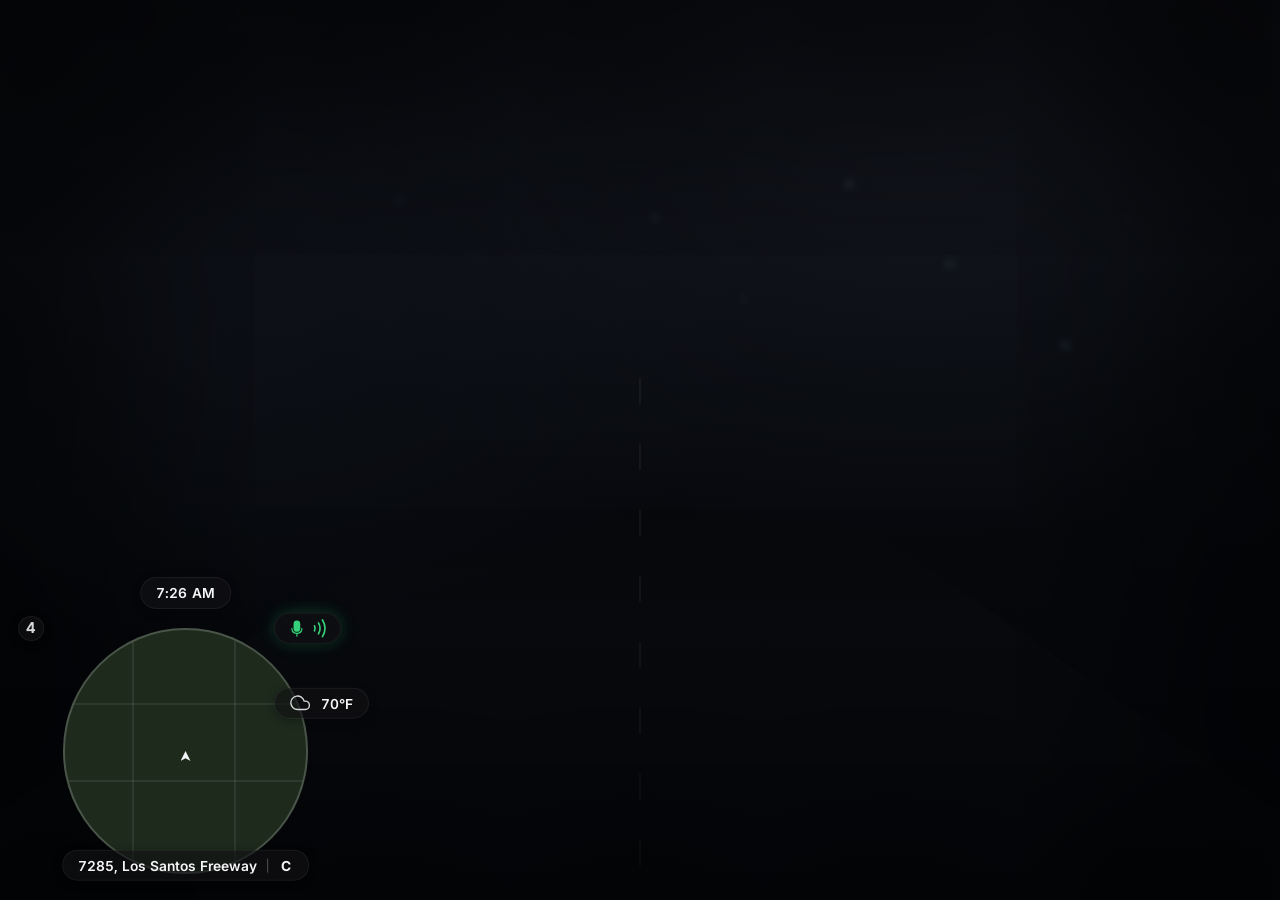
<file: html/index.html>
<!DOCTYPE html>
<html lang="ru">
<head>
<meta charset="utf-8">
<meta name="viewport" content="width=device-width, initial-scale=1">
<title>HUD</title>
<!-- Композиция по референсу: все блоки облепляют круг радара
     (fh4map-1.4). Размеры заданы в долях радиуса круга, поэтому
     пропорции «блок / радар» ровно те же, что на референсе.

       · время      — капсула над кругом;
       · радиоканал — маленький чип слева сверху;
       · микрофон   — капсула справа сверху: глиф + зелёные круговые
                      линии, пока игрок говорит;
       · погода     — капсула справа;
       · кластер    — панель справа снизу: скорость, PRNDS, топливо;
       · адрес      — капсула под кругом + чип направления. -->
<link rel="stylesheet" href="css/base.css">
<link rel="stylesheet" href="css/components.css">
<link rel="stylesheet" href="css/layout.css">
</head>
<body>
<main id="hud" class="hidden" aria-label="Игровой HUD">

  <!-- ВРЕМЯ -->
  <section class="time surf" aria-label="Время">
    <span id="time">--:--</span>
  </section>

  <!-- РАДИОКАНАЛ — чип виден только когда игрок в канале -->
  <section class="rch surf hide" id="radiochip" aria-label="Радиоканал">
    <span id="radiolabel">0</span>
  </section>

  <!-- МИКРОФОН -->
  <section class="mic surf" id="micwrap" aria-label="Микрофон">
    <span class="mic__glyph" data-icon="mic" aria-hidden="true"></span>
    <svg class="mic__waves" viewBox="0 0 15 24" fill="none" stroke="currentColor"
         stroke-width="1.7" stroke-linecap="round" aria-hidden="true">
      <path class="w1" d="M2.5 9.4a5.5 5.5 0 0 1 0 5.2"></path>
      <path class="w2" d="M6.6 6.4a11 11 0 0 1 0 11.2"></path>
      <path class="w3" d="M10.7 3.4a16.5 16.5 0 0 1 0 17.2"></path>
    </svg>
    <span class="mic__slash" aria-hidden="true"></span>
  </section>

  <!-- ПОГОДА -->
  <section class="wx surf" aria-label="Погода">
    <span class="wx__ico" id="wxicon" data-icon="cloud" aria-hidden="true"></span>
    <span id="temp">--°</span>
  </section>

  <!-- КЛАСТЕР -->
  <section class="cluster surf" id="cluster" aria-label="Приборная панель">
    <div class="cluster__speed">
      <span class="speed" id="speed">000</span>
      <span class="speed__unit" id="unit"></span>
    </div>
    <div class="gears" id="gearstrip" aria-label="Режим коробки передач">
      <b data-g="P">P</b><b data-g="R">R</b><b data-g="N">N</b><b data-g="D">D</b><b data-g="S">S</b>
    </div>
    <div class="fuel" id="fuelrow">
      <span class="fuel__ico" data-icon="fuel" aria-hidden="true"></span>
      <span class="fuel__track"><i id="fuelbar"></i></span>
      <span class="fuel__pct" id="fuel">--%</span>
    </div>
  </section>

  <!-- АДРЕС — одна капсула: «индекс, улица» и направление в конце -->
  <div class="addr surf" aria-label="Местоположение">
    <span class="addr__street" id="street">...</span>
    <span class="addr__div" aria-hidden="true"></span>
    <span class="addr__dir" id="compass" aria-label="Направление">?</span>
  </div>

</main>

<script src="js/state.js"></script>
<script src="js/icons.js"></script>
<script src="js/render.js"></script>
<script src="js/main.js"></script>
</body>
</html>
</file>
<file: html/css/base.css>
/* =====================================================================
   BASE — токены, шрифт, геометрия.

   ГЛАВНЫЙ ПРИНЦИП. Все размеры и отступы заданы в долях радиуса круга
   радара (--radar-r). Композиция «блоки вокруг круга» с референса
   сохраняет пропорции на любом разрешении и при любом размере
   миникарты: поменялся круг — вместе с ним поменялся весь HUD.
   ------------------------------------------------------------------ */

@font-face {
  font-family: "Inter HUD";
  font-style: normal;
  font-weight: 300 800;
  font-display: block;
  src: url("../fonts/inter-latin.woff2") format("woff2");
  unicode-range: U+0000-00FF, U+0131, U+0152-0153, U+02BB-02BC, U+02C6,
                 U+02DA, U+02DC, U+0304, U+0308, U+0329, U+2000-206F,
                 U+2074, U+20AC, U+2122, U+2191, U+2193, U+2212, U+2215,
                 U+FEFF, U+FFFD;
}
@font-face {
  font-family: "Inter HUD";
  font-style: normal;
  font-weight: 300 800;
  font-display: block;
  src: url("../fonts/inter-cyrillic.woff2") format("woff2");
  unicode-range: U+0301, U+0400-045F, U+0490-0491, U+04B0-04B1, U+2116;
}
@font-face {
  font-family: "Sofia Sans";
  font-style: normal;
  font-weight: 300 700;
  font-display: block;
  src: url("../fonts/sofiasans-latin.woff2") format("woff2");
  unicode-range: U+0000-00FF, U+2000-206F, U+20AC, U+2122;
}
@font-face {
  font-family: "Sofia Sans";
  font-style: normal;
  font-weight: 300 700;
  font-display: block;
  src: url("../fonts/sofiasans-cyrillic.woff2") format("woff2");
  unicode-range: U+0301, U+0400-045F, U+0490-0491, U+2116;
}

:root {
  /* --- Геометрия radar (fh4map-1.4, vh). Переопределяется из Lua. --- */
  --radar-cx: calc(20.6145vh);
  --radar-cy: calc(21.4255vh - 44px);
  --radar-r:  calc(13.4255vh + 2px);

  /* --- Метрика композиции: доли радиуса круга ---------------------
     Компактная ступень: капсулы ниже, кегль мельче, воздух плотнее,
     чем на первой сборке по референсу. Меняешь эти шесть чисел —
     меняется весь HUD разом, ничего больше править не нужно. */
  --h:    calc(var(--radar-r) * .255);   /* высота капсулы          */
  --pad:  calc(var(--radar-r) * .125);   /* горизонтальный padding  */
  --gap:  calc(var(--radar-r) * .085);   /* внутренний зазор        */
  --fs:   calc(var(--radar-r) * .112);   /* базовый кегль           */
  --fs-s: calc(var(--radar-r) * .1);     /* мелкий кегль (MPH)      */
  --chip: calc(var(--radar-r) * .21);    /* круглый чип             */

  /* --- Поверхности: тёмные полупрозрачные капсулы без светлой кромки --- */
  --surface: rgba(17, 18, 20, .66);
  --hair:    rgba(255, 255, 255, .06);

  --txt:   rgb(246, 246, 247);
  --txt-2: rgb(214, 215, 216);
  --txt-3: rgb(150, 151, 153);
  --off:   rgb(104, 105, 107);   /* неактивные передачи */

  /* Функциональный акцент (Config.Accent): низкое топливо, R/S. */
  --acc: #f2b13c;

  /* Микрофон: зелёные круговые линии во время разговора. */
  --mic:      #34d17a;
  --mic-soft: rgba(52, 209, 122, .28);
}

* { margin: 0; padding: 0; box-sizing: border-box; }

html, body {
  width: 100%;
  height: 100%;
  overflow: hidden;
  background: transparent;
}

body {
  font-family: "Inter HUD", "Sofia Sans", Arial, Helvetica, sans-serif;
  color: var(--txt);
  font-variant-numeric: tabular-nums;
  font-feature-settings: "tnum" 1;
  -webkit-font-smoothing: antialiased;
  -moz-osx-font-smoothing: grayscale;
  user-select: none;
}

#hud, #hud * { font-family: inherit; }

#hud {
  position: fixed;
  inset: 0;
  pointer-events: none;
  /* Никогда не анимировать opacity корня: CEF FiveM теряет альфу. */
}

#hud.hidden { display: none; }

svg { display: block; }

/* Капсула-поверхность: ровная тёмная заливка, волосяная светлая
   кромка и мягкая тень — как на референсе, без стекла и glow. */
.surf {
  background: var(--surface);
  border: 1px solid var(--hair);
  box-shadow: 0 2px 10px rgba(0, 0, 0, .32);
}
</file>
<file: html/css/components.css>
/* =====================================================================
   COMPONENTS — блоки референса. Всё в долях радиуса круга (--radar-r),
   поэтому связка «блок / радар» одинакова на любом разрешении.

   Замеры с референса (в долях радиуса r):
     высота капсулы  .31r      кегль текста     .128r
     круглый чип     .25r      кегль MPH        .115r
     скорость        .30r      шкала топлива    .055r
   ================================================================== */

/* ---------------------------------------------------------------------
   ОБЩАЯ КАПСУЛА
   ------------------------------------------------------------------ */

.time,
.mic,
.wx,
.addr {
  height: var(--h);
  padding: 0 var(--pad);
  border-radius: 999px;
  display: flex;
  align-items: center;
  white-space: nowrap;
}

/* ВРЕМЯ — капсула над кругом. */
.time {
  font-size: var(--fs);
  font-weight: 600;
  letter-spacing: .01em;
}

/* РАДИОКАНАЛ — маленький чип слева сверху; в эфире зеленеет. */
.rch {
  width: var(--chip);
  height: var(--chip);
  border-radius: 50%;
  display: grid;
  place-items: center;
  font-size: calc(var(--radar-r) * .12);
  font-weight: 700;
  color: var(--txt-2);
  transition: color .16s ease;
}

.rch.live { color: var(--mic); }
.rch.hide { display: none; }

/* ---------------------------------------------------------------------
   МИКРОФОН — капсула справа сверху: глиф микрофона и три круговые
   линии рядом с ним. Пока игрок говорит, линии зелёные и бегут одна
   за другой; в покое они тихо-серые и статичные; выключенный
   микрофон приглушён и перечёркнут.

   Анимация назначается ТОЛЬКО в состоянии talking — в простое CEF
   ничего не пересчитывает.
   ------------------------------------------------------------------ */

.mic {
  position: relative;
  gap: calc(var(--radar-r) * .05);
  padding: 0 calc(var(--pad) * .85);
}

.mic__glyph {
  width: calc(var(--radar-r) * .145);
  height: calc(var(--radar-r) * .175);
  color: var(--txt-2);
  transition: color .16s ease;
}

.mic__glyph svg { width: 100%; height: 100%; }

.mic__waves {
  width: calc(var(--radar-r) * .12);
  height: calc(var(--radar-r) * .19);
  color: var(--txt-3);
  opacity: .55;
  transition: color .16s ease, opacity .16s ease;
}

.mic.talking .mic__glyph,
.mic.talking .mic__waves { color: var(--mic); }
.mic.talking .mic__waves { opacity: 1; }

.mic.talking .mic__waves .w1 { animation: mic-wave 1.15s ease-in-out infinite; }
.mic.talking .mic__waves .w2 { animation: mic-wave 1.15s ease-in-out .17s infinite; }
.mic.talking .mic__waves .w3 { animation: mic-wave 1.15s ease-in-out .34s infinite; }

@keyframes mic-wave {
  0%, 100% { opacity: .18; }
  45%      { opacity: 1; }
}

/* Выключенный микрофон: линий нет, глиф гаснет и перечёркивается. */
.mic.off .mic__glyph { color: var(--off); }
.mic.off .mic__waves { opacity: 0; }

.mic__slash {
  position: absolute;
  left: 14%;
  width: calc(var(--radar-r) * .2);
  top: 50%;
  height: 1.5px;
  background: var(--off);
  transform: rotate(-45deg);
  opacity: 0;
  transition: opacity .16s ease;
}

.mic.off .mic__slash { opacity: 1; }

/* Мягкое зелёное свечение капсулы во время разговора. */
.mic.talking { box-shadow: 0 2px 10px rgba(0, 0, 0, .32), 0 0 calc(var(--radar-r) * .12) var(--mic-soft); }

/* ---------------------------------------------------------------------
   ПОГОДА — капсула справа: иконка + температура.
   ------------------------------------------------------------------ */

.wx {
  gap: var(--gap);
  font-size: var(--fs);
  font-weight: 600;
}

.wx__ico {
  width: calc(var(--radar-r) * .165);
  height: calc(var(--radar-r) * .165);
  color: var(--txt-2);
}

.wx__ico svg { width: 100%; height: 100%; }

/* ---------------------------------------------------------------------
   КЛАСТЕР — панель справа снизу: скорость + MPH, селектор PRNDS,
   топливо. Самый плотный узел композиции: строки прижаты друг к другу,
   шкала топлива короткая — панель не разъезжается по кадру.
   Виден только за рулём (opacity, слой промоучен заранее).
   ------------------------------------------------------------------ */

.cluster {
  padding: calc(var(--radar-r) * .085) calc(var(--radar-r) * .12);
  border-radius: calc(var(--radar-r) * .115);
  display: flex;
  flex-direction: column;
  gap: calc(var(--radar-r) * .05);
  opacity: 0;
  transition: opacity .18s ease;
}

#hud.veh .cluster { opacity: 1; }

.cluster__speed {
  display: flex;
  align-items: baseline;
  gap: calc(var(--radar-r) * .055);
}

.speed {
  font-size: calc(var(--radar-r) * .235);
  font-weight: 700;
  line-height: 1;
  letter-spacing: -.01em;
}

.speed__unit {
  font-size: var(--fs-s);
  font-weight: 600;
  color: var(--txt-2);
}

/* Волосяной разделитель под скоростью — как на референсе. */
.cluster__speed + .gears { padding-top: calc(var(--radar-r) * .045); border-top: 1px solid rgba(255, 255, 255, .1); }

.gears {
  display: flex;
  align-items: center;
  gap: calc(var(--radar-r) * .07);
  font-size: var(--fs);
}

.gears b {
  font-weight: 600;
  color: var(--off);
  transition: color .16s ease;
}

.gears b.on { color: var(--txt); }
.gears b.on[data-g="R"],
.gears b.on[data-g="S"] { color: var(--acc); }

.fuel {
  display: flex;
  align-items: center;
  gap: var(--gap);
}

.fuel__ico {
  width: calc(var(--radar-r) * .11);
  height: calc(var(--radar-r) * .12);
  color: var(--txt-3);
  transition: color .2s ease;
}

.fuel__ico svg { width: 100%; height: 100%; }

.fuel__track {
  flex: 1;
  min-width: calc(var(--radar-r) * .58);
  height: calc(var(--radar-r) * .045);
  border-radius: 999px;
  background: rgba(255, 255, 255, .18);
  overflow: hidden;
}

.fuel__track i {
  display: block;
  width: 0;
  height: 100%;
  border-radius: inherit;
  background: var(--txt);
  transition: width .35s cubic-bezier(.22, 1, .36, 1), background-color .2s ease;
}

.fuel__pct {
  min-width: calc(var(--radar-r) * .3);
  text-align: right;
  font-size: var(--fs-s);
  font-weight: 600;
  color: var(--txt-2);
  transition: color .2s ease;
}

.fuel.low .fuel__ico,
.fuel.low .fuel__pct { color: var(--acc); }
.fuel.low .fuel__track i { background: var(--acc); }

/* ---------------------------------------------------------------------
   АДРЕС — одна капсула под кругом: «индекс, улица», волосяной
   разделитель и буква направления в конце. Длинная улица режется
   многоточием, направление всегда на месте и не дышит при поворотах
   (у С/В/Ю/З разная ширина глифа — колонка фиксирована).
   ------------------------------------------------------------------ */

.addr {
  max-width: calc(var(--radar-r) * 2.4);
  font-size: var(--fs);
  font-weight: 600;
  overflow: hidden;
}

.addr__street {
  min-width: 0;
  overflow: hidden;
  text-overflow: ellipsis;
  white-space: nowrap;
}

.addr__div {
  flex: none;
  width: 1px;
  height: calc(var(--radar-r) * .115);
  margin: 0 calc(var(--radar-r) * .085);
  background: rgba(255, 255, 255, .28);
}

.addr__dir {
  flex: none;
  min-width: calc(var(--radar-r) * .115);
  text-align: center;
  font-weight: 700;
  color: var(--txt);
}
</file>
<file: html/css/layout.css>
/* =====================================================================
   LAYOUT — расстановка блоков вокруг круга радара по референсу.

   Координаты — доли радиуса круга r от его центра (cx, cy):

     время      центр по cx,           низ капсулы  cy + 1.16r
     радиоканал центр  cx - 1.26r,     центр        cy + 1.00r
     микрофон   левый край cx + .72r,  центр        cy + 1.00r
     погода     левый край cx + .72r,  центр        cy + 0.39r
     кластер    левый край cx + 1.28r, низ          cy - 0.80r
     адрес      центр по cx,           центр        cy - 0.93r

   Компактная ступень: блоки прижаты к кругу плотнее, чем в первой
   сборке по референсу.

   Ничего не привязано к краям экрана: сдвинулся круг (Config.Radar) —
   вся композиция уехала вместе с ним.
   ================================================================== */

#hud > * { position: absolute; }

.time {
  left: var(--radar-cx);
  bottom: calc(var(--radar-cy) + var(--radar-r) * 1.16);
  transform: translate(-50%, 0) translateZ(0);
}

.rch {
  left: calc(var(--radar-cx) - var(--radar-r) * 1.26);
  bottom: calc(var(--radar-cy) + var(--radar-r));
  transform: translate(-50%, 50%) translateZ(0);
}

.mic {
  left: calc(var(--radar-cx) + var(--radar-r) * .72);
  bottom: calc(var(--radar-cy) + var(--radar-r));
  transform: translate(0, 50%) translateZ(0);
}

.wx {
  left: calc(var(--radar-cx) + var(--radar-r) * .72);
  bottom: calc(var(--radar-cy) + var(--radar-r) * .39);
  transform: translate(0, 50%) translateZ(0);
}

.cluster {
  left: calc(var(--radar-cx) + var(--radar-r) * 1.28);
  bottom: calc(var(--radar-cy) - var(--radar-r) * .8);
  transform: translateZ(0);
}

.addr {
  left: var(--radar-cx);
  bottom: calc(var(--radar-cy) - var(--radar-r) * .93);
  transform: translate(-50%, 50%) translateZ(0);
}

/* ---------------------------------------------------------------------
   DEV PREVIEW SCENE (только браузер — FiveM это не грузит)
   ------------------------------------------------------------------ */

#devscene { position: fixed; inset: 0; }

#devscene .base {
  position: absolute; inset: 0;
  background:
    radial-gradient(1100px 620px at 72% 18%, rgba(28, 32, 42, .5), transparent 62%),
    radial-gradient(900px 560px at 18% 34%, rgba(22, 26, 36, .42), transparent 60%),
    linear-gradient(180deg, #0a0c11 0%, #07090d 46%, #04060a 100%);
}

#devscene .bokeh {
  position: absolute; border-radius: 50%;
  filter: blur(4px); opacity: .35;
}

#devscene .road {
  position: absolute; left: -10%; right: -10%; bottom: 0; height: 46%;
  background: linear-gradient(180deg, rgba(8, 10, 14, 0) 0%, rgba(8, 10, 14, .9) 32%, #06080c 100%);
  clip-path: polygon(39% 0, 61% 0, 100% 100%, 0 100%);
}

#devscene .lane {
  position: absolute; left: 50%; bottom: 0; width: 2px; height: 58%;
  transform: translateX(-50%);
  background: repeating-linear-gradient(180deg, rgba(255, 255, 255, .10) 0 26px, transparent 26px 66px);
  opacity: .45;
}

#devscene .vignette {
  position: absolute; inset: 0;
  box-shadow: inset 0 0 260px 90px rgba(0, 0, 0, .82);
}

/* Макет круга fh4map — ровно та геометрия, вокруг которой стоят блоки. */
#devscene .radar {
  position: absolute;
  left: calc(var(--radar-cx) - var(--radar-r));
  bottom: calc(var(--radar-cy) - var(--radar-r));
  width: calc(var(--radar-r) * 2);
  height: calc(var(--radar-r) * 2);
  border-radius: 50%;
  overflow: hidden;
  background: #1d2a1c;
  border: 2px solid rgba(255, 255, 255, .2);
}

#devscene .radar .st { position: absolute; background: rgba(255, 255, 255, .075); }
#devscene .radar .h1 { left: 0; right: 0; top: 30%; height: 2px; }
#devscene .radar .h2 { left: 0; right: 0; top: 62%; height: 2px; }
#devscene .radar .v1 { top: 0; bottom: 0; left: 28%; width: 2px; }
#devscene .radar .v2 { top: 0; bottom: 0; left: 70%; width: 2px; }

#devscene .radar .player {
  position: absolute; left: 50%; top: 52%; width: 10px; height: 10px;
  transform: translate(-50%, -50%);
}

#devscene .radar .player::before {
  content: ''; position: absolute; inset: 0;
  background: #f2f3f4;
  clip-path: polygon(50% 0, 100% 100%, 50% 72%, 0 100%);
}
</file>
